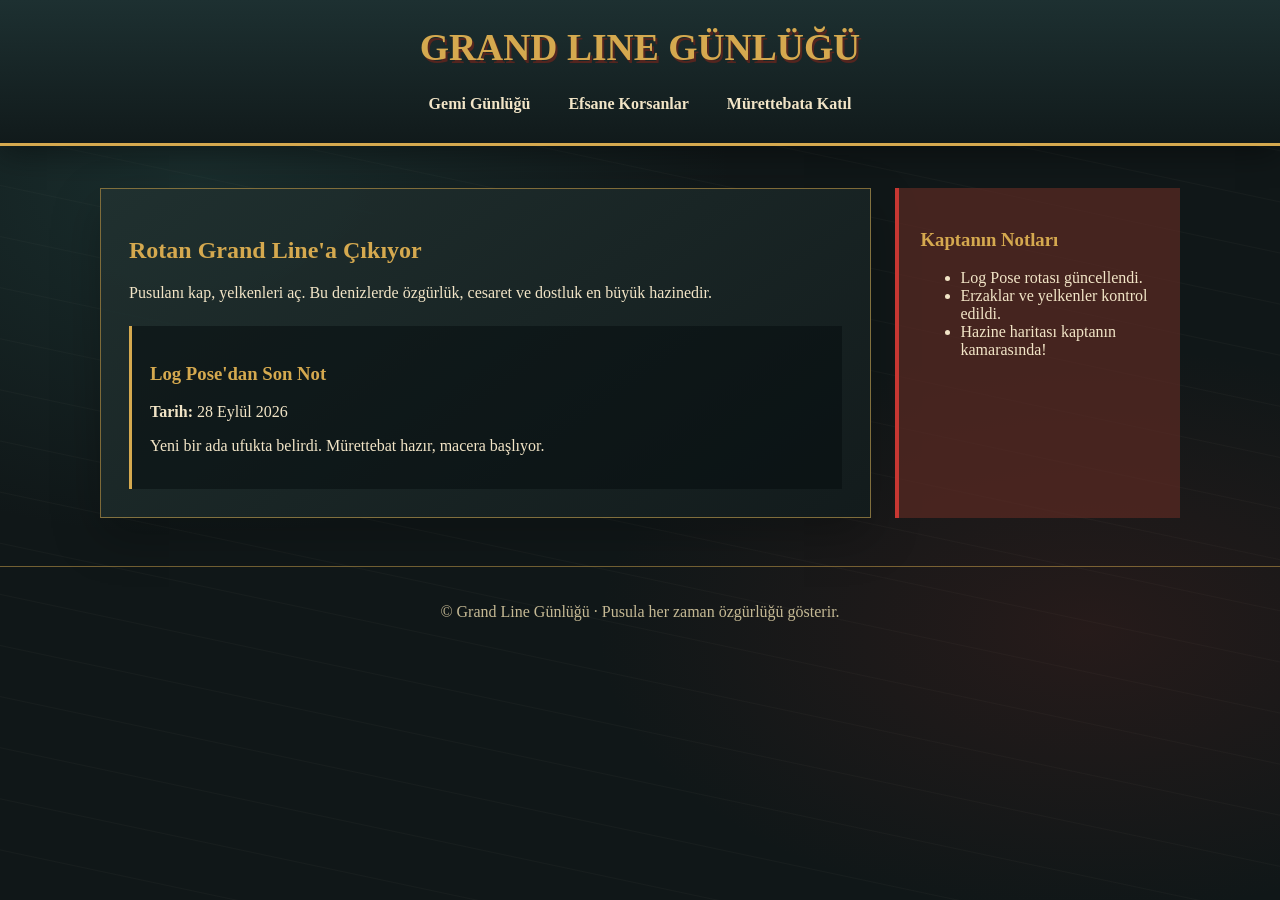
<file: index.html>
<!DOCTYPE html>
<html lang="tr">
<head>
    <meta charset="UTF-8">
    <meta name="viewport" content="width=device-width, initial-scale=1.0">
    <title>Grand Line Günlüğü | Gemi Günlüğü</title>
    <link rel="stylesheet" href="style.css">
</head>
<body>


    <!-- 1. SİTE ÜST BİLGİSİ VE MENÜ -->
    <header>
        <h1>GRAND LINE GÜNLÜĞÜ</h1>
        <nav>
            <a href="index.html">Gemi Günlüğü</a>
            <a href="kadro.html">Efsane Korsanlar</a>
            <a href="basvuru.html">Mürettebata Katıl</a>
        </nav>
    </header>


    <!-- 2. SİTE ANA İÇERİĞİ -->
    <main>
        
        <!-- SOL TARAF: ANA YAZILAR (Section) -->
        <section class="ana-icerik">
            <h2>Rotan Grand Line'a Çıkıyor</h2>
            <p>Pusulanı kap, yelkenleri aç. Bu denizlerde özgürlük, cesaret ve dostluk en büyük hazinedir.</p>
            
            <article>
                <h3>Log Pose'dan Son Not</h3>
                <p><strong>Tarih:</strong> <time datetime="2026-09-28">28 Eylül 2026</time></p>
                <p>Yeni bir ada ufukta belirdi. Mürettebat hazır, macera başlıyor.</p>
            </article>
        </section>


        <!-- SAĞ TARAF: YAN BİLGİ ÇUBUĞU (Aside) -->
        <aside class="duyurular">
            <h3>Kaptanın Notları</h3>
            <ul>
                <li>Log Pose rotası güncellendi.</li>
                <li>Erzaklar ve yelkenler kontrol edildi.</li>
                <li>Hazine haritası kaptanın kamarasında!</li>
            </ul>
        </aside>


    </main>


    <!-- 3. SİTE ALT BİLGİSİ -->
    <footer>
        <p>&copy; Grand Line Günlüğü · Pusula her zaman özgürlüğü gösterir.</p>
    </footer>


</body>
</html>
</file>
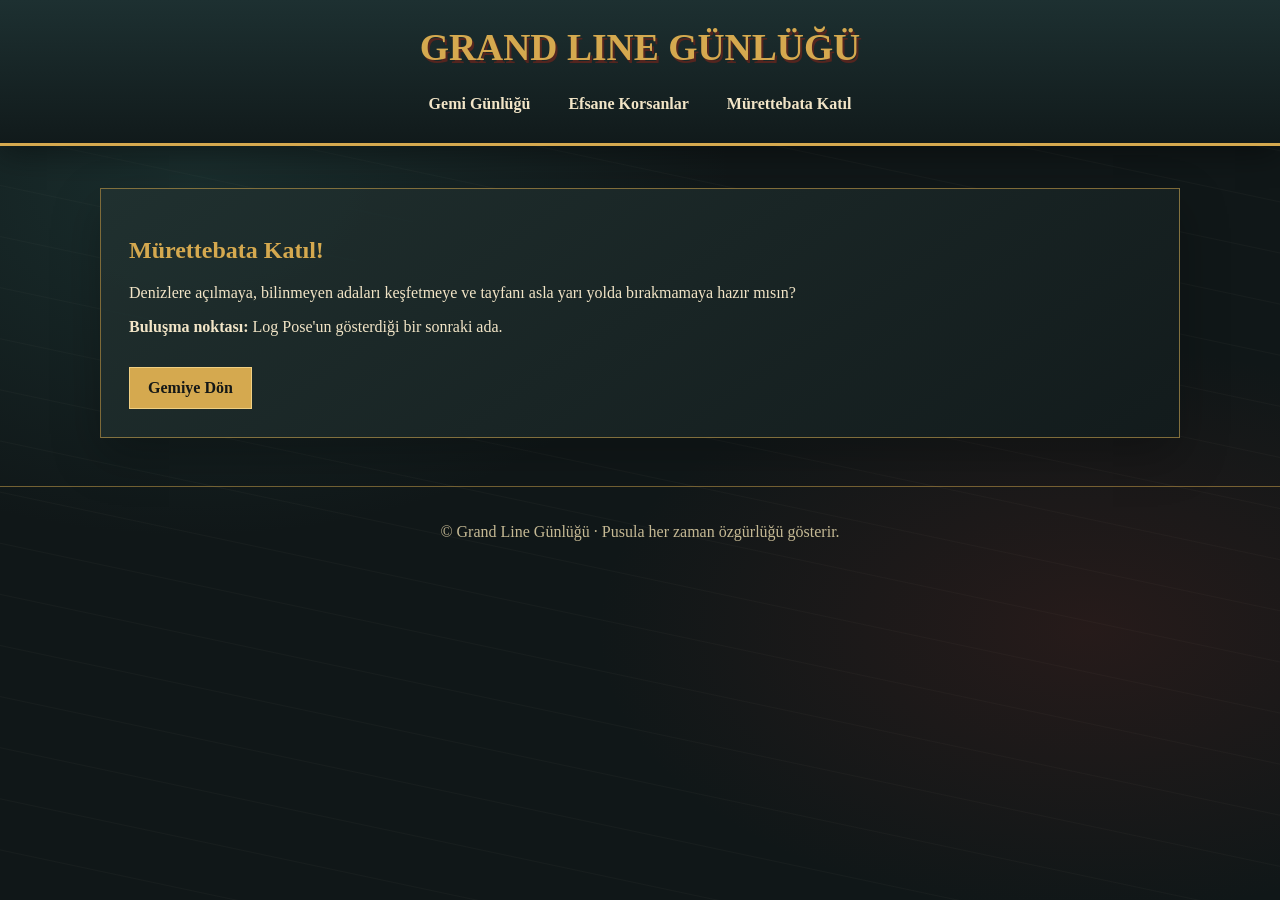
<file: basvuru.html>
<!DOCTYPE html>
<html lang="tr">
<head>
    <meta charset="UTF-8">
    <meta name="viewport" content="width=device-width, initial-scale=1.0">
    <title>Mürettebata Katıl | Grand Line Günlüğü</title>
    <link rel="stylesheet" href="style.css">
</head>
<body>


    <header>
        <h1>GRAND LINE GÜNLÜĞÜ</h1>
        <nav>
            <a href="index.html">Gemi Günlüğü</a>
            <a href="kadro.html">Efsane Korsanlar</a>
            <a href="basvuru.html">Mürettebata Katıl</a>
        </nav>
    </header>


    <main>
        <section class="tam-sayfa">
            <h2>Mürettebata Katıl!</h2>
            <p>Denizlere açılmaya, bilinmeyen adaları keşfetmeye ve tayfanı asla yarı yolda bırakmamaya hazır mısın?</p>
            <p><strong>Buluşma noktası:</strong> Log Pose'un gösterdiği bir sonraki ada.</p>
            <a href="index.html" class="buton">Gemiye Dön</a>
        </section>
    </main>


    <footer>
        <p>&copy; Grand Line Günlüğü · Pusula her zaman özgürlüğü gösterir.</p>
    </footer>


</body>
</html>
</file>
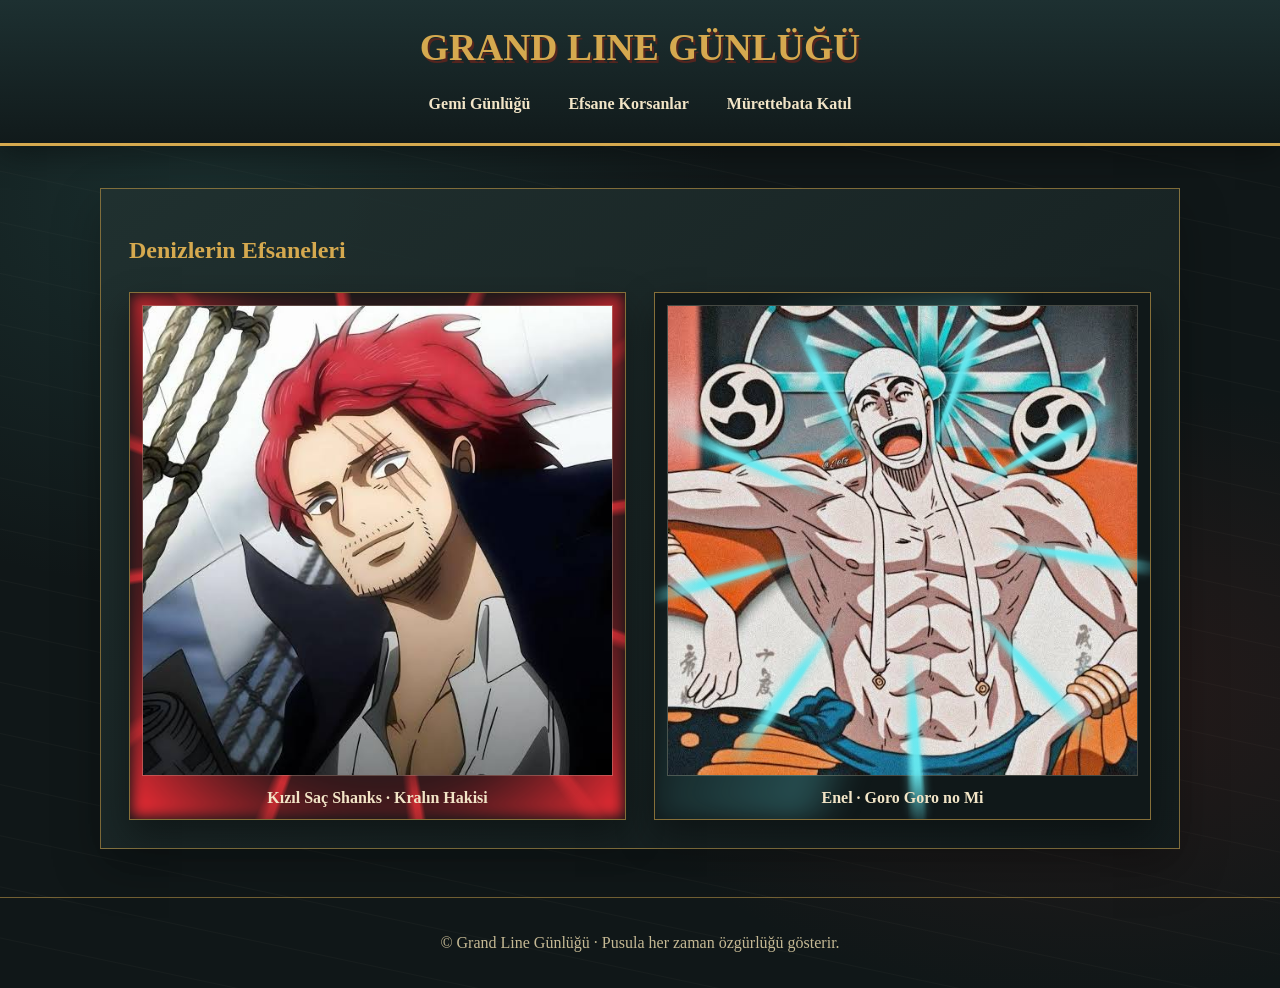
<file: kadro.html>
<!DOCTYPE html>
<html lang="tr">
<head>
    <meta charset="UTF-8">
    <meta name="viewport" content="width=device-width, initial-scale=1.0">
    <title>Hasır Şapka Rotası | Korsan Mürettebatı</title>
    <link rel="stylesheet" href="style.css">
</head>
<body>


    <header>
        <h1>GRAND LINE GÜNLÜĞÜ</h1>
        <nav>
            <a href="index.html">Gemi Günlüğü</a>
            <a href="kadro.html">Efsane Korsanlar</a>
            <a href="basvuru.html">Mürettebata Katıl</a>
        </nav>
    </header>


    <main>
        <section class="tam-sayfa">
            <h2>Denizlerin Efsaneleri</h2>
            <div class="galeri-kutusu">
                
                <figure class="shanks">
                    <img src="gorseller/kahraman1.jpg" alt="Kırmızı saçları ve peleriniyle Shanks">
                    <figcaption>Kızıl Saç Shanks · Kralın Hakisi</figcaption>
                </figure>


                <figure class="enel">
                    <img src="gorseller/kahraman2.jpg" alt="Davulları ve yıldırım gücüyle Enel">
                    <figcaption>Enel · Goro Goro no Mi</figcaption>
                </figure>


            </div>
        </section>
    </main>


    <footer>
        <p>&copy; Grand Line Günlüğü · Pusula her zaman özgürlüğü gösterir.</p>
    </footer>


</body>
</html>
</file>
<file: style.css>
/* Shared pirate-world styling */
:root {
    color-scheme: dark;
    --ink: #101718;
    --deep-sea: #142529;
    --parchment: #f2e5c7;
    --gold: #d5a94f;
    --red: #c73732;
    --electric: #67e9f0;
}

* {
    box-sizing: border-box;
}

body {
    min-height: 100vh;
    margin: 0;
    color: var(--parchment);
    font-family: Georgia, 'Times New Roman', serif;
    background-color: var(--ink);
    background-image:
        radial-gradient(ellipse at 15% 20%, rgb(48 98 94 / 30%), transparent 35%),
        radial-gradient(ellipse at 85% 70%, rgb(133 42 34 / 19%), transparent 32%),
        repeating-linear-gradient(12deg, transparent 0 48px, rgb(242 229 199 / 3%) 49px, transparent 50px);
}

header {
    position: relative;
    padding: 26px 20px 20px;
    text-align: center;
    background: linear-gradient(180deg, #1d3031, #111a1b);
    border-bottom: 3px solid var(--gold);
    box-shadow: 0 8px 30px rgb(0 0 0 / 38%);
}

h1 {
    margin: 0 0 18px;
    color: var(--gold);
    font-size: clamp(1.45rem, 4vw, 2.35rem);
    text-shadow: 2px 3px 0 #54251f;
}

nav {
    display: flex;
    flex-wrap: wrap;
    justify-content: center;
    gap: 8px 18px;
}

nav a {
    padding: 8px 10px;
    color: var(--parchment);
    font-weight: bold;
    text-decoration: none;
    border-bottom: 2px solid transparent;
    transition: color 180ms ease, border-color 180ms ease;
}

nav a:hover,
nav a:focus-visible {
    color: #fff;
    border-color: var(--red);
}

main {
    display: flex;
    max-width: 1120px;
    gap: 24px;
    margin: 42px auto;
    padding: 0 20px;
}

.ana-icerik,
.tam-sayfa {
    flex: 3;
    min-width: 0;
    padding: 28px;
    background: linear-gradient(145deg, rgb(32 48 47 / 96%), rgb(18 27 28 / 97%));
    border: 1px solid rgb(213 169 79 / 55%);
    box-shadow: 0 18px 45px rgb(0 0 0 / 25%);
}

h2,
h3 {
    color: var(--gold);
}

.duyurular {
    flex: 1;
    padding: 22px;
    background: rgb(92 42 35 / 70%);
    border-left: 4px solid var(--red);
}

article {
    margin-top: 24px;
    padding: 18px;
    background: rgb(7 14 15 / 55%);
    border-left: 3px solid var(--gold);
}

.galeri-kutusu {
    display: grid;
    grid-template-columns: repeat(2, minmax(0, 1fr));
    gap: 28px;
    align-items: start;
    margin-top: 28px;
}

figure {
    position: relative;
    isolation: isolate;
    min-width: 0;
    margin: 0;
    padding: 12px;
    overflow: hidden;
    text-align: center;
    background: #101819;
    border: 1px solid rgb(213 169 79 / 60%);
    box-shadow: 0 16px 34px rgb(0 0 0 / 38%);
}

figure img {
    position: relative;
    z-index: 1;
    display: block;
    width: 100%;
    aspect-ratio: 1 / 1;
    object-fit: cover;
    border: 1px solid rgb(242 229 199 / 24%);
}

figure.shanks::before,
figure.shanks::after,
figure.enel::before,
figure.enel::after {
    position: absolute;
    z-index: 0;
    content: '';
    pointer-events: none;
}

figure.shanks::before {
    inset: 2px;
    background: radial-gradient(ellipse at 50% 45%, transparent 42%, rgb(198 29 38 / 24%) 66%, #f52c35 100%);
    filter: blur(7px);
    animation: haki-pulse 2.8s ease-in-out infinite alternate;
}

figure.shanks::after {
    inset: -18%;
    background: repeating-conic-gradient(from 8deg at 50% 48%, transparent 0deg 12deg, rgb(255 52 59 / 72%) 13deg 14deg, transparent 16deg 30deg);
    mask-image: radial-gradient(ellipse, transparent 38%, #000 49%, transparent 72%);
    animation: haki-turn 24s linear infinite;
}

figure.enel::before {
    inset: 0;
    z-index: 2;
    background: repeating-conic-gradient(from 0deg at 50% 45%, transparent 0deg 19deg, rgb(103 233 240 / 90%) 20deg 21deg, transparent 23deg 39deg);
    filter: drop-shadow(0 0 5px var(--electric));
    mask-image: radial-gradient(ellipse, transparent 25%, #000 42%, #000 58%, transparent 74%);
    animation: lightning-flash 1.8s steps(2, end) infinite;
}

figure.enel::after {
    inset: 0;
    background: linear-gradient(110deg, transparent 15%, rgb(103 233 240 / 25%) 48%, transparent 55%);
    filter: blur(12px);
    animation: electric-surge 2.4s ease-in-out infinite;
}

figcaption {
    position: relative;
    z-index: 2;
    margin-top: 13px;
    color: var(--parchment);
    font-weight: bold;
}

.buton {
    display: inline-block;
    margin-top: 15px;
    padding: 11px 18px;
    color: #151817;
    font-weight: bold;
    text-decoration: none;
    background: var(--gold);
    border: 1px solid #f0cf82;
}

.buton:hover,
.buton:focus-visible {
    background: #f0cf82;
}

footer {
    margin-top: 48px;
    padding: 20px;
    color: #c5b994;
    text-align: center;
    border-top: 1px solid rgb(213 169 79 / 50%);
}

@keyframes haki-pulse {
    from { opacity: 0.55; }
    to { opacity: 1; }
}

@keyframes haki-turn {
    to { transform: rotate(360deg); }
}

@keyframes lightning-flash {
    0%, 17%, 22%, 63%, 100% { opacity: 0.35; }
    18%, 21%, 64% { opacity: 1; }
}

@keyframes electric-surge {
    0%, 100% { opacity: 0.2; transform: translateX(-8%); }
    50% { opacity: 0.8; transform: translateX(8%); }
}

@media (max-width: 700px) {
    main {
        flex-direction: column;
        margin: 24px auto;
        padding: 0 14px;
    }

    .ana-icerik,
    .tam-sayfa {
        padding: 20px;
    }

    .galeri-kutusu {
        grid-template-columns: 1fr;
        gap: 24px;
    }
}

@media (prefers-reduced-motion: reduce) {
    *,
    *::before,
    *::after {
        animation-duration: 0.01ms !important;
        animation-iteration-count: 1 !important;
        scroll-behavior: auto !important;
    }
}
</file>
